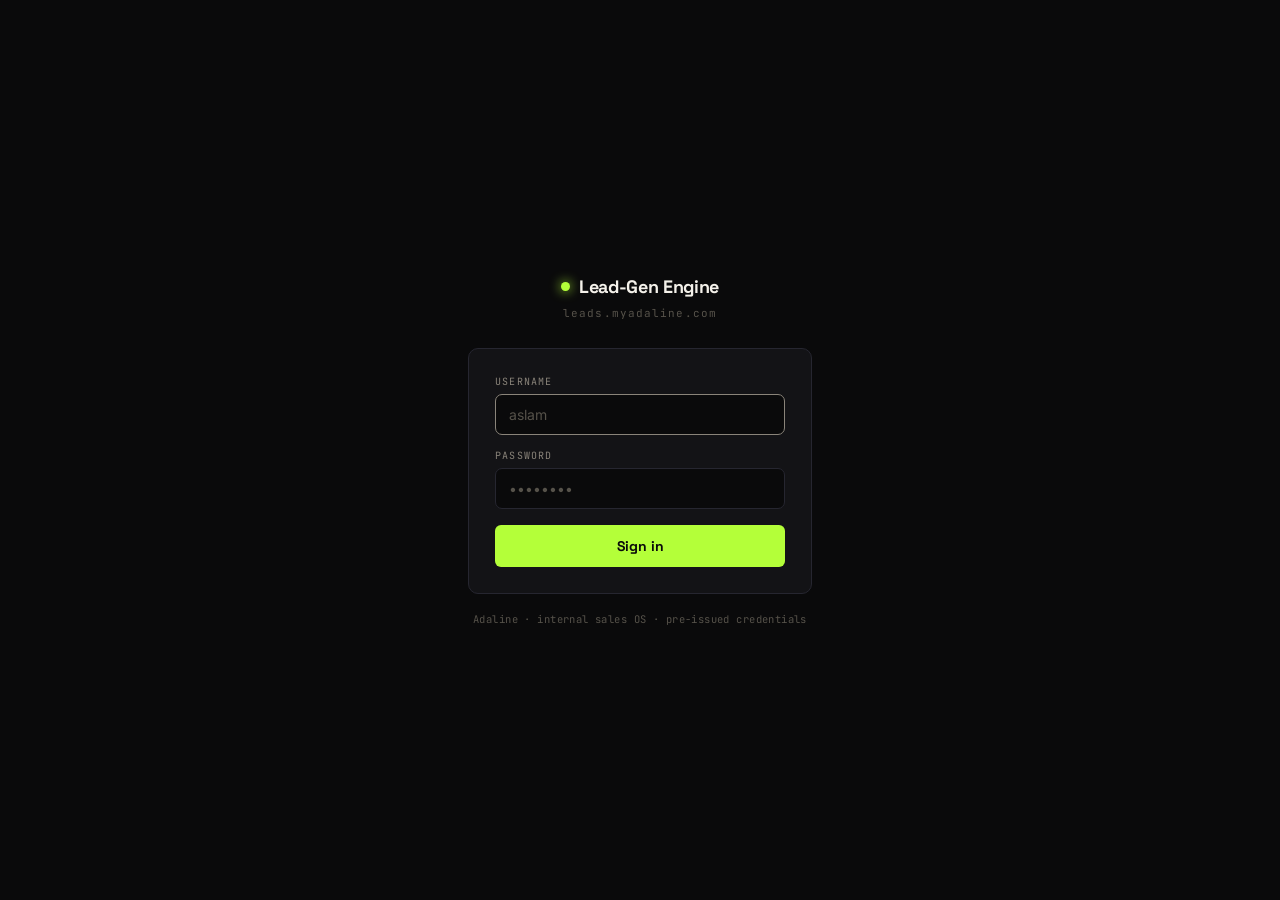
<file: frontend/login.html>
<!DOCTYPE html>
<html lang="en" data-theme="dark">
<head>
  <meta charset="utf-8">
  <meta name="viewport" content="width=device-width, initial-scale=1">
  <title>Sign in · Adaline Lead-Gen Engine</title>
  <link rel="preconnect" href="https://fonts.googleapis.com">
  <link rel="preconnect" href="https://fonts.gstatic.com" crossorigin>
  <link href="https://fonts.googleapis.com/css2?family=Inter:wght@400;500;600;700&family=JetBrains+Mono:wght@400;500;700&family=Space+Grotesk:wght@600;700;800&display=swap" rel="stylesheet">
  <link rel="stylesheet" href="styles.css">
</head>
<body>
  <div class="login-wrap">
    <div class="login-card-outer">
      <div class="brand-row">
        <span class="brand-dot"></span>
        <span class="brand-word">Lead‑Gen Engine</span>
      </div>
      <div class="login-sub">leads.myadaline.com</div>
      <div class="login-card">
        <div class="field-label">Username</div>
        <input id="username" class="input" placeholder="aslam" autocomplete="username" style="margin-bottom:14px;">
        <div class="field-label">Password</div>
        <input id="password" type="password" class="input" placeholder="••••••••" autocomplete="current-password">
        <div id="err" class="login-err hidden"></div>
        <button id="signin" class="btn btn-primary" style="width:100%;margin-top:16px;padding:12px;font-size:14px;">Sign in</button>
      </div>
      <div class="login-foot">Adaline · internal sales OS · pre-issued credentials</div>
    </div>
  </div>

  <script type="module">
    import { login } from "./js/api.js";

    const userEl = document.getElementById("username");
    const passEl = document.getElementById("password");
    const errEl = document.getElementById("err");
    const btn = document.getElementById("signin");

    // Restore theme preference if the user picked light previously.
    const theme = localStorage.getItem("lge-theme") || "dark";
    document.documentElement.setAttribute("data-theme", theme);

    function showErr(msg) {
      errEl.textContent = msg;
      errEl.classList.remove("hidden");
    }

    async function submit() {
      errEl.classList.add("hidden");
      btn.disabled = true;
      btn.textContent = "Signing in…";
      try {
        await login(userEl.value.trim(), passEl.value);
        window.location.href = "index.html";
      } catch (e) {
        showErr(e.message || "Sign in failed");
        btn.disabled = false;
        btn.textContent = "Sign in";
      }
    }

    btn.addEventListener("click", submit);
    for (const el of [userEl, passEl]) {
      el.addEventListener("keydown", (e) => { if (e.key === "Enter") submit(); });
    }
    userEl.focus();
  </script>
</body>
</html>
</file>
<file: frontend/styles.css>
/* Adaline Lead-Gen Engine — design system (CLAUDE.md §10)
   Dark theme is default; light theme via [data-theme="light"] on <html>.
   The lime accent --acc stays identical across themes. */

:root,
[data-theme="dark"] {
  --bg: #0a0a0b;
  --surface: #0d0d10;
  --surf2: #131316;
  --surf3: #1c1c20;
  --line: #262630;
  --linesoft: #1c1c20;
  --line2: #363641;
  --ink: #f4f1ea;
  --ink2: #d6d0c4;
  --ink3: #8a847a;
  --ink4: #56524a;
  --acc: #b4ff39;
  --acc-ink: #b4ff39;
  --danger: #ff6b6b;
}

[data-theme="light"] {
  --bg: #f4f2ec;
  --surface: #fbf9f4;
  --surf2: #ffffff;
  --surf3: #efece4;
  --line: #e4e0d6;
  --linesoft: #ece7dd;
  --line2: #d3cec1;
  --ink: #1b1a16;
  --ink2: #46423a;
  --ink3: #7a746b;
  --ink4: #a59f92;
  --acc: #b4ff39;
  --acc-ink: #4e7a00;
  --danger: #d6453f;
}

:root {
  --display: "Space Grotesk", system-ui, sans-serif;
  --body: "Inter", system-ui, sans-serif;
  --mono: "JetBrains Mono", ui-monospace, monospace;
}

* { box-sizing: border-box; }
html, body { margin: 0; height: 100%; background: var(--bg); }
body {
  font-family: var(--body);
  -webkit-font-smoothing: antialiased;
  color: var(--ink);
}
body * { transition: background-color .18s ease, border-color .18s ease, color .18s ease; }
::selection { background: var(--acc); color: #0a0a0b; }
::-webkit-scrollbar { width: 10px; height: 10px; }
::-webkit-scrollbar-track { background: transparent; }
::-webkit-scrollbar-thumb { background: #888; border-radius: 5px; opacity: .4; }
input::placeholder { color: var(--ink4); }
select, input, button { outline: none; font-family: inherit; }
a { color: inherit; }

@keyframes spin { to { transform: rotate(360deg); } }
@keyframes slidein { from { transform: translateX(24px); opacity: 0; } to { transform: translateX(0); opacity: 1; } }
@keyframes pop { from { transform: translate(-50%, -50%) scale(.96); opacity: 0; } to { transform: translate(-50%, -50%) scale(1); opacity: 1; } }

/* ---- Typography helpers ---- */
.kicker {
  font-family: var(--mono);
  font-size: 10.5px;
  letter-spacing: .16em;
  color: var(--ink4);
  text-transform: uppercase;
  margin-bottom: 5px;
}
.mono { font-family: var(--mono); }
.h1 { font-family: var(--display); font-size: 23px; font-weight: 700; letter-spacing: -.02em; margin: 0; color: var(--ink); }

/* ---- Buttons / inputs ---- */
.btn {
  font-family: var(--display);
  font-weight: 600;
  font-size: 13px;
  border-radius: 6px;
  cursor: pointer;
  border: 1px solid var(--line2);
  background: var(--surf3);
  color: var(--ink2);
  padding: 9px 14px;
}
.btn:hover { border-color: var(--ink4); }
.btn-primary {
  background: var(--acc);
  color: #0a0a0b;
  border: none;
  font-weight: 700;
}
.btn-ghost { background: transparent; border: 1px solid var(--line); color: var(--ink2); }
.btn-mono { font-family: var(--mono); font-weight: 400; font-size: 11px; letter-spacing: .04em; }

.input {
  width: 100%;
  background: var(--bg);
  border: 1px solid var(--line);
  color: var(--ink);
  font-size: 14px;
  padding: 11px 13px;
  border-radius: 7px;
  font-family: var(--body);
}
select.input { cursor: pointer; }
.field-label {
  font-family: var(--mono);
  font-size: 10px;
  letter-spacing: .12em;
  color: var(--ink3);
  text-transform: uppercase;
  margin-bottom: 6px;
}

/* ---- Login page ---- */
.login-wrap {
  min-height: 100vh;
  display: flex;
  align-items: center;
  justify-content: center;
  padding: 24px;
  background: var(--bg);
}
.login-card-outer { width: 344px; max-width: 100%; }
.brand-row { display: flex; align-items: center; gap: 9px; justify-content: center; }
.brand-dot {
  width: 9px; height: 9px; flex: none; border-radius: 50%;
  background: var(--acc); box-shadow: 0 0 12px var(--acc);
}
.brand-word {
  font-family: var(--display); font-weight: 700; font-size: 18px;
  letter-spacing: -.02em; color: var(--ink); white-space: nowrap;
}
.login-sub {
  text-align: center; font-family: var(--mono); font-size: 11px;
  letter-spacing: .1em; color: var(--ink4); margin: 8px 0 28px;
}
.login-card {
  background: var(--surf2); border: 1px solid var(--line);
  border-radius: 10px; padding: 26px;
}
.login-err { font-size: 11.5px; color: var(--danger); margin: 8px 0 0; }
.login-foot {
  text-align: center; font-family: var(--mono); font-size: 10.5px;
  color: var(--ink4); margin-top: 18px; letter-spacing: .04em;
}

/* ---- App shell ---- */
.app { display: flex; height: 100vh; min-width: 0; }
.sidebar {
  width: 220px; flex: none; height: 100%;
  background: var(--surface); border-right: 1px solid var(--line);
  display: flex; flex-direction: column;
}
.side-brand { padding: 20px 16px 16px; border-bottom: 1px solid var(--linesoft); }
.side-brand-sub { font-family: var(--mono); font-size: 10px; letter-spacing: .08em; color: var(--ink4); margin-top: 6px; padding-left: 18px; }
.side-nav { padding: 14px 12px; display: flex; flex-direction: column; gap: 3px; }
.nav-item {
  display: flex; align-items: center; gap: 10px;
  background: transparent; border: none; cursor: pointer;
  padding: 9px 11px; border-radius: 6px; text-align: left;
  font-family: var(--display); font-weight: 600; font-size: 13.5px; color: var(--ink3);
}
.nav-item:hover { background: var(--surf2); color: var(--ink2); }
.nav-item.active { background: var(--surf2); color: var(--ink); }
.nav-dot { width: 6px; height: 6px; flex: none; border-radius: 1px; background: var(--ink4); }
.nav-item.active .nav-dot { background: var(--acc); }
.nav-label { flex: 1; }
.nav-count { font-family: var(--mono); font-size: 11px; color: var(--ink4); }
.side-theme { margin-top: auto; padding: 12px; border-top: 1px solid var(--linesoft); display: flex; gap: 6px; }
.theme-btn {
  flex: 1; background: var(--surf2); border: 1px solid var(--line);
  color: var(--ink3); border-radius: 6px; padding: 8px; cursor: pointer;
  font-size: 12px; font-family: var(--mono);
}
.theme-btn.active { color: var(--ink); border-color: var(--line2); background: var(--surf3); }
.side-user {
  padding: 13px 14px; border-top: 1px solid var(--linesoft);
  display: flex; align-items: center; gap: 11px;
}
.avatar {
  width: 34px; height: 34px; flex: none; border-radius: 50%;
  background: var(--surf3); border: 1px solid var(--line2);
  display: flex; align-items: center; justify-content: center;
  font-family: var(--mono); font-size: 12px; color: var(--acc-ink);
}
.side-user-name { font-family: var(--display); font-weight: 600; font-size: 13.5px; color: var(--ink); white-space: nowrap; overflow: hidden; text-overflow: ellipsis; }
.side-user-role { font-size: 11px; color: var(--ink4); }
.icon-btn {
  background: var(--surf3); border: 1px solid var(--line); color: var(--ink3);
  width: 32px; height: 32px; border-radius: 6px; cursor: pointer; font-size: 15px; line-height: 1;
}

.main { flex: 1; min-width: 0; height: 100%; overflow: hidden; display: flex; flex-direction: column; }
.view { display: flex; flex-direction: column; height: 100%; }
.view-header {
  flex: none; padding: 20px 28px; border-bottom: 1px solid var(--linesoft);
  display: flex; align-items: center; justify-content: space-between; gap: 20px; flex-wrap: wrap;
}
.header-actions { display: flex; align-items: center; gap: 9px; flex-wrap: wrap; }
.search { position: relative; }
.search input {
  background: var(--surf2); border: 1px solid var(--line); color: var(--ink);
  font-size: 13px; padding: 9px 12px 9px 30px; border-radius: 6px; width: 280px; max-width: 60vw;
  font-family: var(--body);
}
.search .glass { position: absolute; left: 11px; top: 50%; transform: translateY(-50%); color: var(--ink4); font-size: 14px; }

/* ---- KPI bar ---- */
.kpi-bar { flex: none; display: grid; border-bottom: 1px solid var(--linesoft); }
.kpi {
  padding: 16px 22px; border-right: 1px solid var(--linesoft);
}
.kpi:last-child { border-right: none; }
.kpi-label { font-family: var(--mono); font-size: 10px; letter-spacing: .14em; color: var(--ink4); text-transform: uppercase; margin-bottom: 8px; }
.kpi-num { font-family: var(--display); font-size: 26px; font-weight: 800; letter-spacing: -.02em; line-height: 1; color: var(--ink); }
.kpi-num.acc { color: var(--acc-ink); }

/* ---- Filter bar ---- */
.filter-bar {
  flex: none; padding: 14px 28px; border-bottom: 1px solid var(--linesoft);
  display: flex; align-items: center; gap: 14px; flex-wrap: wrap;
}
.tabs { display: flex; gap: 6px; flex-wrap: wrap; }
.tab {
  background: var(--surf2); border: 1px solid var(--line); color: var(--ink3);
  font-family: var(--mono); font-size: 11px; letter-spacing: .04em;
  padding: 7px 11px; border-radius: 6px; cursor: pointer; white-space: nowrap;
}
.tab:hover { color: var(--ink2); }
.tab.active { background: var(--acc); color: #0a0a0b; border-color: var(--acc); font-weight: 700; }
.tab .badge { opacity: .7; margin-left: 5px; }
.divider-v { width: 1px; height: 22px; background: var(--line); }
.sel-bar {
  flex: none; padding: 11px 24px; border-bottom: 1px solid var(--line);
  background: var(--surf3); display: flex; align-items: center; gap: 10px; flex-wrap: wrap;
}

/* ---- Lead table ---- */
.table-scroll { flex: 1; overflow: auto; }
.table-inner { min-width: 712px; }
.table-head, .lead-row {
  display: grid;
  grid-template-columns: 38px 54px minmax(150px, 1fr) 120px 120px 132px;
  gap: 10px; padding: 10px 24px; align-items: center;
}
.table-head {
  border-bottom: 1px solid var(--line); position: sticky; top: 0;
  background: var(--surface); z-index: 2;
  font-family: var(--mono); font-size: 10px; letter-spacing: .12em;
  text-transform: uppercase; color: var(--ink4);
}
.lead-row { border-bottom: 1px solid var(--linesoft); cursor: pointer; }
.lead-row:hover { background: var(--surf2); }
.checkbox {
  width: 18px; height: 18px; border-radius: 4px; border: 1px solid var(--line2);
  background: var(--bg); cursor: pointer; color: #0a0a0b; font-size: 12px; line-height: 1;
  display: flex; align-items: center; justify-content: center; padding: 0;
}
.checkbox.on { background: var(--acc); border-color: var(--acc); }
.lead-score { font-family: var(--display); font-size: 18px; font-weight: 800; letter-spacing: -.02em; }
.lead-name { font-family: var(--display); font-weight: 600; font-size: 14.5px; color: var(--ink); white-space: nowrap; overflow: hidden; text-overflow: ellipsis; }
.lead-sub { font-size: 11.5px; color: var(--ink3); margin-top: 2px; white-space: nowrap; overflow: hidden; text-overflow: ellipsis; }
.lead-city { font-size: 13px; color: var(--ink2); white-space: nowrap; overflow: hidden; text-overflow: ellipsis; }
.lead-city .cc { color: var(--ink4); font-family: var(--mono); font-size: 11px; }
.owner-cell { display: flex; align-items: center; gap: 8px; min-width: 0; }
.owner-avatar { width: 24px; height: 24px; flex: none; border-radius: 50%; background: var(--surf3); border: 1px solid var(--line); display: flex; align-items: center; justify-content: center; font-family: var(--mono); font-size: 9.5px; }
.owner-label { font-size: 12.5px; white-space: nowrap; overflow: hidden; text-overflow: ellipsis; }
.status-pill {
  display: inline-flex; align-items: center; gap: 6px;
  font-family: var(--mono); font-size: 11px; padding: 4px 9px; border-radius: 4px;
  background: var(--surf2); border: 1px solid var(--line); white-space: nowrap;
}
.status-dot { width: 6px; height: 6px; border-radius: 50%; }
.empty { padding: 64px 20px; text-align: center; color: var(--ink4); font-family: var(--mono); font-size: 12px; letter-spacing: .06em; }

/* ---- Cards (find / reports) ---- */
.scroll-pad { flex: 1; overflow: auto; padding: 24px; }
.card { background: var(--surf2); border: 1px solid var(--line); border-radius: 9px; padding: 24px; }
.card-kicker { font-family: var(--mono); font-size: 10px; letter-spacing: .14em; color: var(--ink4); text-transform: uppercase; margin-bottom: 14px; }
.card h3 { font-family: var(--display); font-size: 18px; font-weight: 700; margin: 0 0 6px; color: var(--ink); }
.card p.lede { font-size: 13px; color: var(--ink3); margin: 0 0 20px; line-height: 1.55; }
.grid-2 { display: grid; grid-template-columns: 1.1fr .9fr; gap: 24px; align-items: start; margin-bottom: 24px; }
.depth-row { display: flex; gap: 8px; margin-bottom: 20px; }
.depth-btn { background: var(--surf3); border: 1px solid var(--line); color: var(--ink2); font-family: var(--mono); font-size: 12px; padding: 9px 14px; border-radius: 6px; cursor: pointer; }
.depth-btn.active { background: var(--acc); color: #0a0a0b; border-color: var(--acc); font-weight: 700; }
/* Related-category chips */
.chips { display: flex; flex-wrap: wrap; gap: 6px; margin-bottom: 4px; }
.chip {
  display: inline-flex; align-items: center; gap: 6px;
  background: var(--surf3); border: 1px solid var(--line2); color: var(--ink2);
  font-size: 12px; padding: 5px 9px; border-radius: 5px;
}
.chip button {
  background: transparent; border: none; color: var(--ink3); cursor: pointer;
  font-size: 13px; line-height: 1; padding: 0;
}
.chip button:hover { color: var(--danger); }

/* Location autocomplete */
.geo-suggest {
  position: absolute; left: 0; right: 0; top: 100%; z-index: 20;
  margin-top: 4px; background: var(--surf2); border: 1px solid var(--line2);
  border-radius: 7px; overflow: hidden; box-shadow: 0 12px 28px rgba(0,0,0,.4);
  max-height: 220px; overflow-y: auto;
}
.geo-item {
  display: block; width: 100%; text-align: left; background: transparent;
  border: none; border-bottom: 1px solid var(--linesoft); color: var(--ink2);
  font-size: 12.5px; padding: 9px 12px; cursor: pointer;
}
.geo-item:last-child { border-bottom: none; }
.geo-item:hover { background: var(--surf3); color: var(--ink); }
.geo-pin {
  display: flex; align-items: center; gap: 6px; margin-top: 6px;
  font-size: 11.5px; color: var(--acc-ink);
}
.geo-pin button {
  background: transparent; border: none; color: var(--ink3); cursor: pointer;
  font-size: 14px; line-height: 1; padding: 0 2px;
}

.job-row { display: flex; align-items: center; justify-content: space-between; gap: 12px; padding: 13px 0; border-bottom: 1px solid var(--linesoft); }
.job-q { font-family: var(--mono); font-size: 12.5px; color: var(--ink); white-space: nowrap; overflow: hidden; text-overflow: ellipsis; }
.job-when { font-size: 11px; color: var(--ink4); margin-top: 3px; }
.job-status { display: inline-flex; align-items: center; gap: 7px; flex: none; font-family: var(--mono); font-size: 11px; }
.spinner { width: 11px; height: 11px; border: 2px solid var(--line); border-top-color: currentColor; border-radius: 50%; display: inline-block; animation: spin .7s linear infinite; }
.pending-row { display: flex; align-items: center; gap: 14px; background: var(--bg); border: 1px solid var(--line); border-radius: 8px; padding: 13px 16px; flex-wrap: wrap; cursor: pointer; }
.pending-row:hover { border-color: var(--line2); }
.pending-score { font-family: var(--display); font-size: 17px; font-weight: 800; letter-spacing: -.02em; min-width: 32px; }

/* ---- Reports ---- */
.metrics { display: grid; grid-template-columns: repeat(4, 1fr); gap: 1px; background: var(--line); border: 1px solid var(--line); border-radius: 9px; overflow: hidden; }
.charts-2 { display: grid; grid-template-columns: 1fr 1fr; gap: 22px; }
.metric { background: var(--surface); padding: 18px 20px; }
.metric .kpi-label { margin-bottom: 9px; }
.metric .kpi-num { font-size: 28px; }
.funnel-row { display: flex; align-items: center; gap: 14px; }
.funnel-label { width: 92px; flex: none; font-size: 12.5px; color: var(--ink2); }
.funnel-track { flex: 1; background: var(--surf3); border-radius: 4px; overflow: hidden; height: 30px; }
.funnel-fill { height: 30px; display: flex; align-items: center; border-radius: 4px; background: var(--acc); min-width: 2px; }
.funnel-fill span { font-family: var(--display); font-weight: 700; font-size: 13px; padding-left: 11px; color: #0a0a0b; }
.funnel-pct { width: 52px; flex: none; text-align: right; font-family: var(--mono); font-size: 11.5px; color: var(--ink3); }
.bar-row { margin-bottom: 14px; }
.bar-row .bar-head { display: flex; justify-content: space-between; font-size: 12.5px; margin-bottom: 6px; }
.bar-row .bar-head .l { color: var(--ink2); }
.bar-row .bar-head .c { font-family: var(--mono); color: var(--ink3); }
.bar-track { background: var(--surf3); border-radius: 3px; overflow: hidden; height: 8px; }
.bar-fill { height: 8px; background: var(--acc); border-radius: 3px; }
.rep-grid { display: grid; gap: 14px; grid-template-columns: repeat(auto-fill, minmax(170px, 1fr)); }
.rep-card { text-align: left; background: var(--bg); border: 1px solid var(--line); border-radius: 7px; padding: 16px; display: flex; align-items: center; gap: 12px; cursor: pointer; }
.rep-card:hover { border-color: var(--line2); }

/* Rep performance table */
.rep-table-wrap { overflow-x: auto; }
.rep-trow {
  display: grid;
  grid-template-columns: minmax(150px, 1.6fr) 60px 70px 90px 76px minmax(150px, 1.6fr);
  gap: 10px; align-items: center; padding: 10px 6px;
  border-bottom: 1px solid var(--linesoft); min-width: 640px;
}
.rep-thead {
  font-family: var(--mono); font-size: 10px; letter-spacing: .1em;
  text-transform: uppercase; color: var(--ink4); border-bottom: 1px solid var(--line);
}
.rep-num { text-align: right; font-size: 13.5px; color: var(--ink2); }
.rep-thead .rep-num { text-align: right; }
.rep-name { display: flex; align-items: center; gap: 9px; background: transparent; border: none; cursor: pointer; text-align: left; padding: 0; }
.rep-name:hover span:last-child { color: var(--acc-ink) !important; }
.target-input {
  width: 56px; background: var(--bg); border: 1px solid var(--line2); color: var(--ink);
  font-size: 13px; padding: 5px 7px; border-radius: 5px; text-align: right; font-family: var(--body);
}
.rep-achieved { display: flex; align-items: center; gap: 9px; }
.rep-bar-track { flex: 1; height: 8px; background: var(--surf3); border-radius: 4px; overflow: hidden; }
.rep-bar-fill { height: 8px; border-radius: 4px; }

/* ---- Detail panel ---- */
.overlay { position: fixed; inset: 0; background: rgba(0,0,0,.5); backdrop-filter: blur(3px); z-index: 40; }
.detail {
  position: fixed; top: 0; right: 0; height: 100vh; width: 444px; max-width: 92vw;
  background: var(--surface); border-left: 1px solid var(--line); z-index: 41;
  display: flex; flex-direction: column; animation: slidein .25s ease;
}
.detail-head { padding: 22px 24px; border-bottom: 1px solid var(--linesoft); display: flex; justify-content: space-between; align-items: flex-start; gap: 16px; }
.detail-body { flex: 1; overflow: auto; padding: 24px; }
.detail-foot { flex: none; padding: 16px 24px; border-top: 1px solid var(--linesoft); display: flex; gap: 10px; }
.detail h2 { font-family: var(--display); font-size: 22px; font-weight: 700; letter-spacing: -.02em; margin: 0; color: var(--ink); line-height: 1.15; }
.score-box { background: var(--surf2); border: 1px solid var(--line); border-radius: 8px; padding: 18px; margin-bottom: 20px; }
.score-big { font-family: var(--display); font-size: 48px; font-weight: 800; line-height: .85; letter-spacing: -.03em; }
.section { margin-bottom: 22px; }
.section-label { font-family: var(--mono); font-size: 10px; letter-spacing: .14em; color: var(--ink4); text-transform: uppercase; margin-bottom: 9px; }
.contact-list { display: flex; flex-direction: column; gap: 1px; background: var(--line); border: 1px solid var(--line); border-radius: 7px; overflow: hidden; }
.contact-row { background: var(--surf2); padding: 11px 14px; display: flex; justify-content: space-between; align-items: center; gap: 10px; }
.contact-row .k { font-family: var(--mono); font-size: 10px; letter-spacing: .1em; text-transform: uppercase; color: var(--ink4); }
.contact-row .v { font-size: 13px; color: var(--ink); overflow: hidden; text-overflow: ellipsis; white-space: nowrap; }
.mini-btns { display: flex; gap: 8px; margin-top: 10px; }
.mini-btn { flex: 1; background: var(--surf3); border: 1px solid var(--line2); color: var(--ink2); font-family: var(--mono); font-size: 11px; letter-spacing: .04em; padding: 9px; border-radius: 6px; cursor: pointer; }
.status-choices { display: flex; gap: 5px; flex-wrap: wrap; }
.status-choice { background: var(--surf2); border: 1px solid var(--line); color: var(--ink3); font-family: var(--mono); font-size: 11px; padding: 6px 10px; border-radius: 5px; cursor: pointer; }
.status-choice.active { background: var(--acc); color: #0a0a0b; border-color: var(--acc); font-weight: 700; }
.reason { font-size: 13.5px; line-height: 1.62; color: var(--ink2); margin: 8px 0 0; }
.act-card { display: flex; gap: 10px; background: var(--surf2); border: 1px solid var(--line); border-radius: 7px; padding: 10px 12px; }
.act-dot { width: 6px; height: 6px; flex: none; border-radius: 50%; background: var(--ink4); margin-top: 5px; }
.act-text { font-size: 13px; line-height: 1.5; color: var(--ink2); }
.act-byline { font-family: var(--mono); font-size: 10px; color: var(--ink4); margin-top: 5px; letter-spacing: .04em; }
.outreach { background: var(--surf2); border: 1px solid var(--line); border-radius: 8px; padding: 14px; font-size: 13px; line-height: 1.6; color: var(--ink2); white-space: pre-wrap; }

/* ---- Modal ---- */
.modal {
  position: fixed; top: 50%; left: 50%; transform: translate(-50%, -50%); z-index: 51;
  width: 480px; max-width: 94vw; max-height: 90vh; overflow: auto;
  background: var(--surface); border: 1px solid var(--line2); border-radius: 11px;
  box-shadow: 0 24px 64px rgba(0,0,0,.5); animation: pop .2s ease;
}
.modal-head { padding: 20px 22px; border-bottom: 1px solid var(--linesoft); display: flex; align-items: center; justify-content: space-between; }
.modal-head h3 { font-family: var(--display); font-size: 18px; font-weight: 700; margin: 0; color: var(--ink); }
.modal-body { padding: 22px; }
.grid-cols-2 { display: grid; grid-template-columns: 1fr 1fr; gap: 12px; margin-bottom: 14px; }
.modal-actions { display: flex; gap: 10px; justify-content: flex-end; margin-top: 6px; }

/* ---- Toast ---- */
.toast {
  position: fixed; bottom: 24px; left: 50%; transform: translateX(-50%); z-index: 60;
  display: flex; align-items: center; gap: 16px; background: var(--surf3);
  border: 1px solid var(--line2); border-radius: 9px; padding: 13px 16px;
  box-shadow: 0 12px 32px rgba(0,0,0,.45); animation: slidein .2s ease;
}
.toast .dot { width: 7px; height: 7px; border-radius: 50%; background: var(--acc); flex: none; }
.toast .msg { font-size: 13.5px; color: var(--ink); white-space: nowrap; }

.hidden { display: none !important; }

/* ---- Polish ---- */
#loadbar {
  position: fixed; top: 0; left: 0; height: 2px; width: 100%;
  background: var(--acc); transform: scaleX(0); transform-origin: left;
  opacity: 0; z-index: 100; transition: opacity .2s ease;
}
#loadbar.active { opacity: 1; animation: loadpulse 1.1s ease-in-out infinite; }
@keyframes loadpulse {
  0% { transform: scaleX(.05); } 50% { transform: scaleX(.65); } 100% { transform: scaleX(.98); }
}

.input:focus, .search input:focus, .target-input:focus, .outreach-edit:focus {
  border-color: var(--ink3);
}
.btn:active { transform: translateY(1px); }
.btn:disabled { opacity: .5; cursor: not-allowed; }
.btn:disabled:active { transform: none; }

.outreach-edit {
  font-family: var(--body); font-size: 13px; line-height: 1.55;
  resize: vertical; min-height: 96px; white-space: pre-wrap;
}

.toast.error .dot { background: var(--danger); }
.toast.error { border-color: var(--danger); }

/* ---- Responsive ---- */
/* Tablet: tighten dense grids before the full mobile reflow. */
@media (max-width: 1024px) {
  .charts-2 { grid-template-columns: 1fr; }
  .kpi-bar { grid-template-columns: repeat(3, 1fr) !important; }
  .kpi:nth-child(3) { border-right: none; }
}

/* Mobile: sidebar becomes a top bar; everything goes single-column. */
@media (max-width: 768px) {
  .app { flex-direction: column; height: auto; min-height: 100vh; }
  .main { height: auto; overflow: visible; }
  .view, .table-scroll, .scroll-pad { height: auto; overflow: visible; }
  .sidebar {
    width: 100%; height: auto; flex-direction: row; flex-wrap: wrap;
    align-items: center; gap: 4px; position: sticky; top: 0; z-index: 30;
  }
  .side-brand { flex: 1 1 auto; border-bottom: none; padding: 12px 14px; }
  .side-brand-sub { display: none; }
  .side-nav { order: 3; flex: 1 0 100%; flex-direction: row; padding: 6px 8px; overflow-x: auto; border-top: 1px solid var(--linesoft); }
  .nav-item { padding: 8px 12px; white-space: nowrap; }
  .nav-count { display: none; }
  .side-theme { margin: 0; border-top: none; padding: 8px; width: auto; }
  .side-user { border-top: none; padding: 10px 12px; }
  .side-user-name { font-size: 12.5px; }

  .view-header { padding: 16px 18px; }
  .header-actions { width: 100%; }
  .search { flex: 1 1 100%; }
  .search input { width: 100%; }
  .kpi-bar { grid-template-columns: repeat(2, 1fr) !important; }
  .kpi:nth-child(3) { border-right: 1px solid var(--linesoft); }
  .kpi { padding: 14px 16px; }
  .filter-bar { padding: 12px 18px; }
  .grid-2 { grid-template-columns: 1fr; }
  .metrics { grid-template-columns: repeat(2, 1fr); }
  .scroll-pad { padding: 16px; }
  .detail { width: 100vw; }
}

/* Small phones: stack the two-up field grids and shrink KPIs further. */
@media (max-width: 480px) {
  .grid-cols-2 { grid-template-columns: 1fr; }
  .kpi-bar { grid-template-columns: 1fr 1fr !important; }
  .modal { width: 94vw; }
}
</file>
